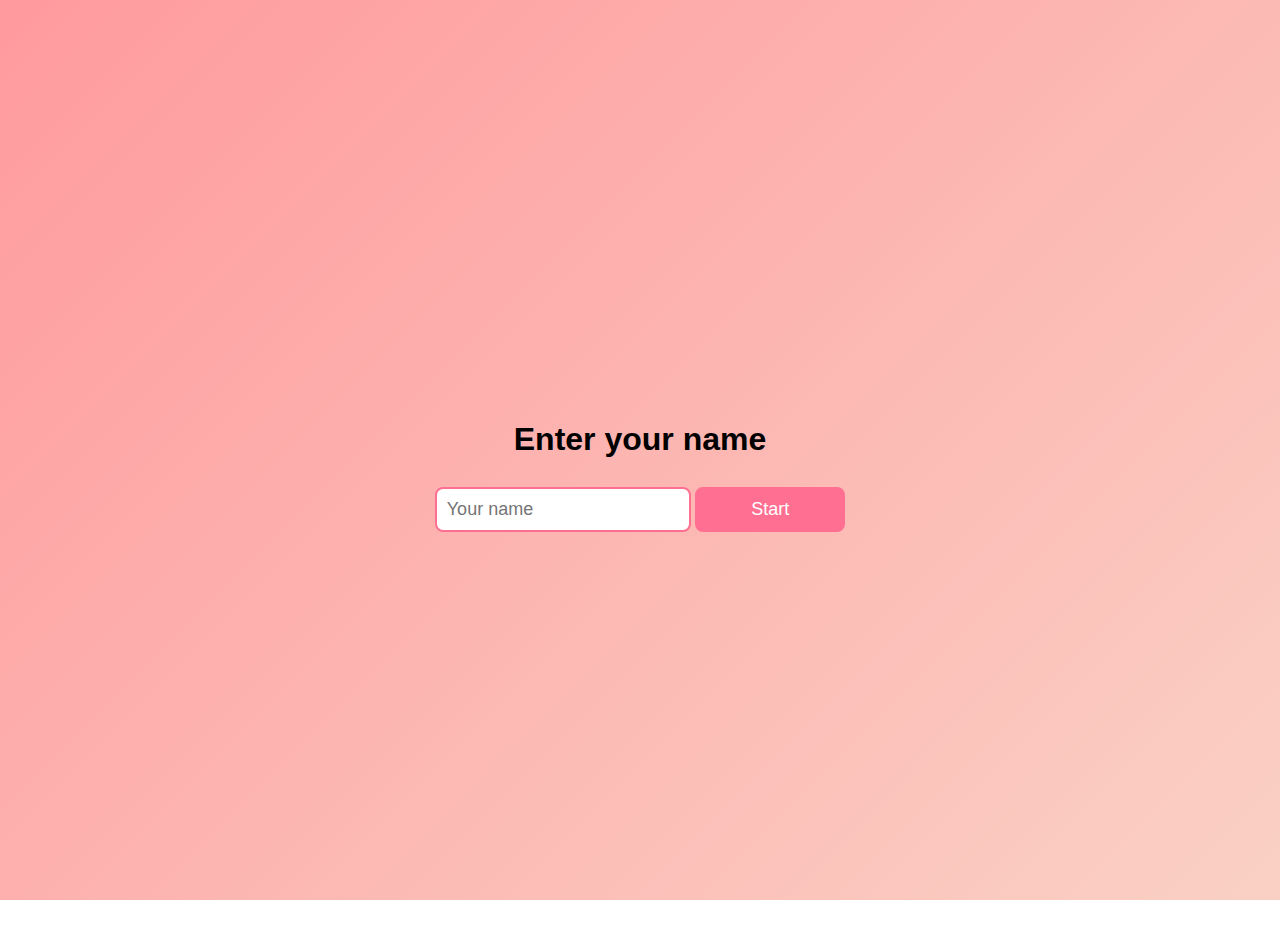
<file: index.html>
<!DOCTYPE html>
<html lang="en">
<head>
<meta charset="UTF-8" />
<meta name="viewport" content="width=device-width, initial-scale=1" />
<title>Birthday Surprise</title>
<link rel="stylesheet" href="style.css" />
</head>
<body>

<div id="content">
  <div id="name-input-section">
    <h1>Enter your name</h1>
    <input type="text" id="name-input" placeholder="Your name" />
    <input type="button" id="name-submit" value="Start" />
  </div>

  <div id="greeting">
    <h2>My pretty bro, <span id="name-display"></span>!</h2>
  </div>

  <div id="balloon-game">
    <h3>Pop 8 balloons 🎈🎈🎈</h3>
    <div id="pop-count">Balloons popped: 0 / 8</div>
    <div id="balloons-container"></div>
  </div>

  <div id="wish-input">
    <h3>Enter your birthday wish</h3>
    <input type="text" id="wish-text" placeholder="Your wish here..." />
    <input type="button" id="wish-submit" value="Submit Wish" />
  </div>

  <div id="final-message">
    <h2>You are a special person!</h2>
    <p>Your wish is: <b><span id="wish-display"></span></b></p>
    <p>I’m not a god, but your wish becomes true!</p>
    <h3>Happy Birthday my lovely brother <span id="final-name"></span>!</h3>
    <div class="poem">
      <p>"May your days be bright, and your heart light,</p>
      <p>With laughter and joy from morning to night.</p>
      <p>You’re cherished, loved, in every way,</p>
      <p>Wishing you happiness every day."</p>
    </div>
    <div>🎈🎉🎊🎂✨</div>
    <div id="sprinklers">🌟🌟🌟🌟🌟</div>
  </div>
</div>

<audio id="bg-music" src="https://drive.google.com/uc?export=download&id=1-2CafQZJPfTYLAyZtlLyR3bXTPXHHAzO" loop></audio>

<script src="script.js"></script>
</body>
</html>
</file>
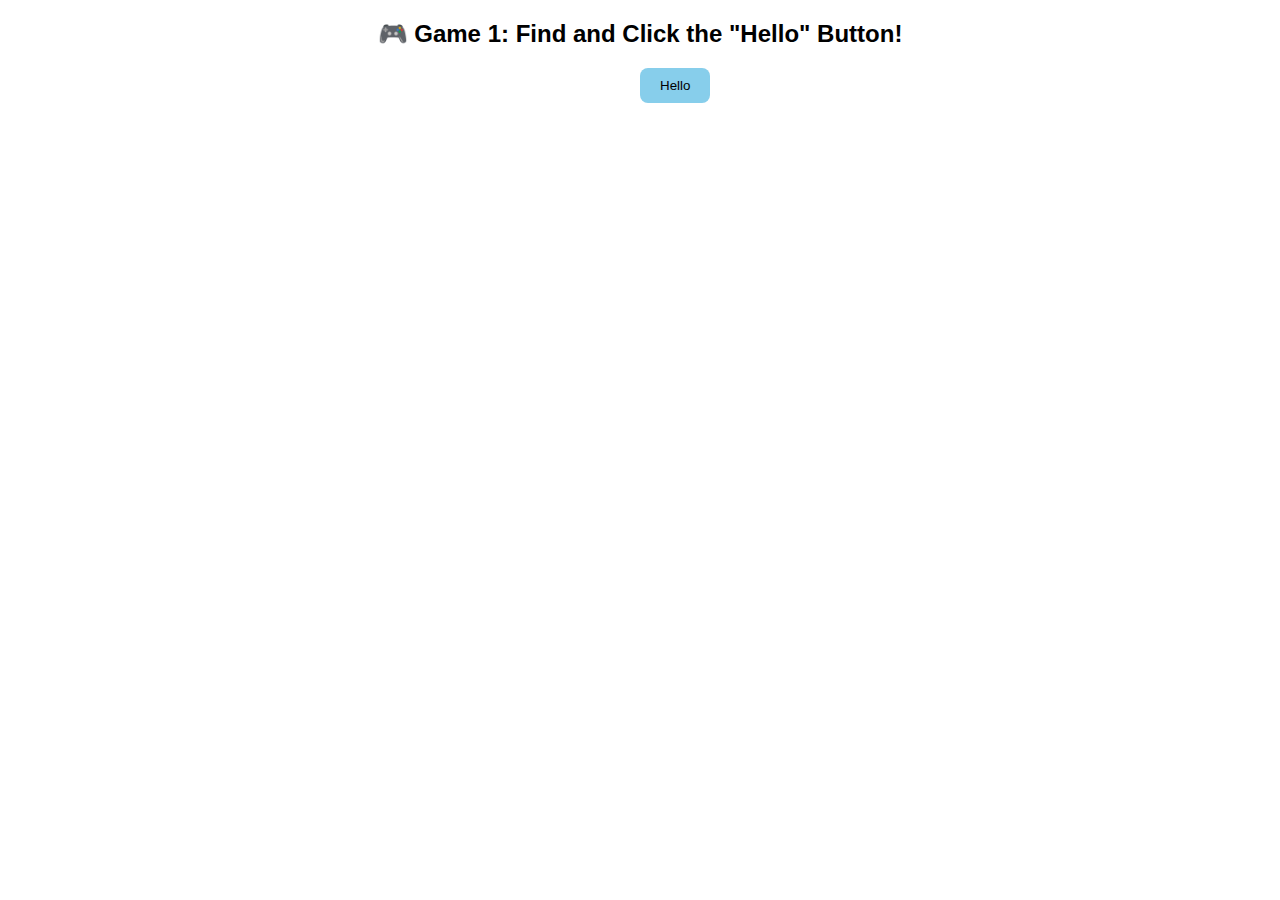
<file: game1.html>
<!DOCTYPE html>
<html>
<head>
  <title>Game 1 - Find Hello</title>
  <style>
    body { text-align:center; font-family:Arial; }
    #helloBtn {
      position:absolute; 
      padding:10px 20px; 
      background:skyblue; 
      border:none; 
      border-radius:8px;
      cursor:pointer;
    }
  </style>
</head>
<body>
  <h2>🎮 Game 1: Find and Click the "Hello" Button!</h2>
  <button id="helloBtn">Hello</button>

  <script>
    let clicks = 0;
    const btn = document.getElementById("helloBtn");

    btn.onclick = function(){
      clicks++;
      if(clicks < 3){
        btn.style.top = Math.random() * 80 + "%";
        btn.style.left = Math.random() * 80 + "%";
      } else {
        window.location.href = "game2.html"; // Redirect after 2 clicks
      }
    };
  </script>
</body>
</html>
</file>
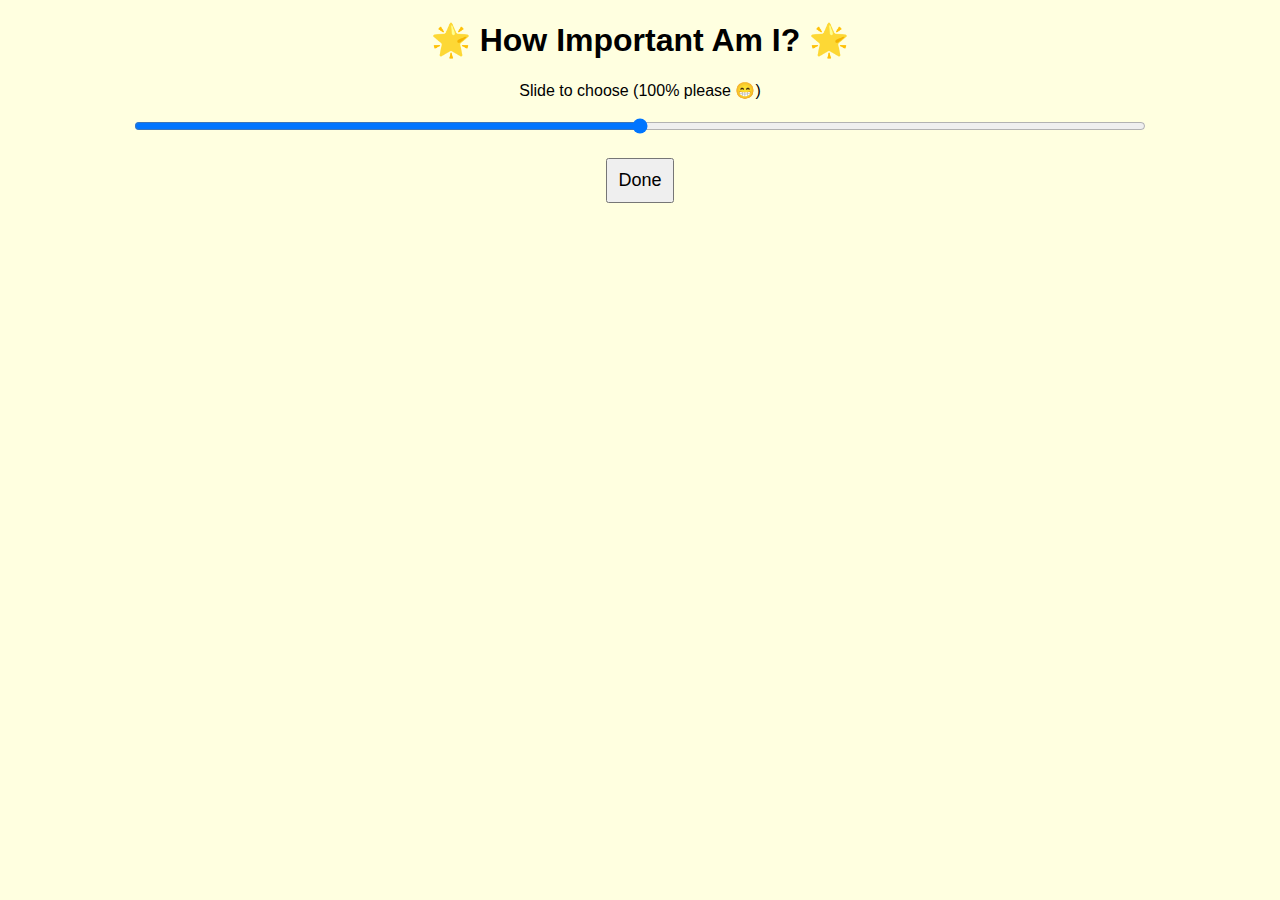
<file: game2.html>
<!DOCTYPE html>
<html>
<head>
  <meta charset="UTF-8">
  <title>Game 2</title>
  <style>
    body { text-align:center; background: lightyellow; font-family: Arial; }
    input { width: 80%; }
    button { margin-top: 20px; padding: 10px; font-size: 18px; }
  </style>
</head>
<body>
  <h1>🌟 How Important Am I? 🌟</h1>
  <p>Slide to choose (100% please 😁)</p>
  <input type="range" min="0" max="100" value="50" id="range">
  <br>
  <button onclick="go()">Done</button>

  <script>
    function go(){
      setTimeout(()=>{ window.location.href="game3.html"; }, 1000);
    }
  </script>
</body>
</html>
</file>
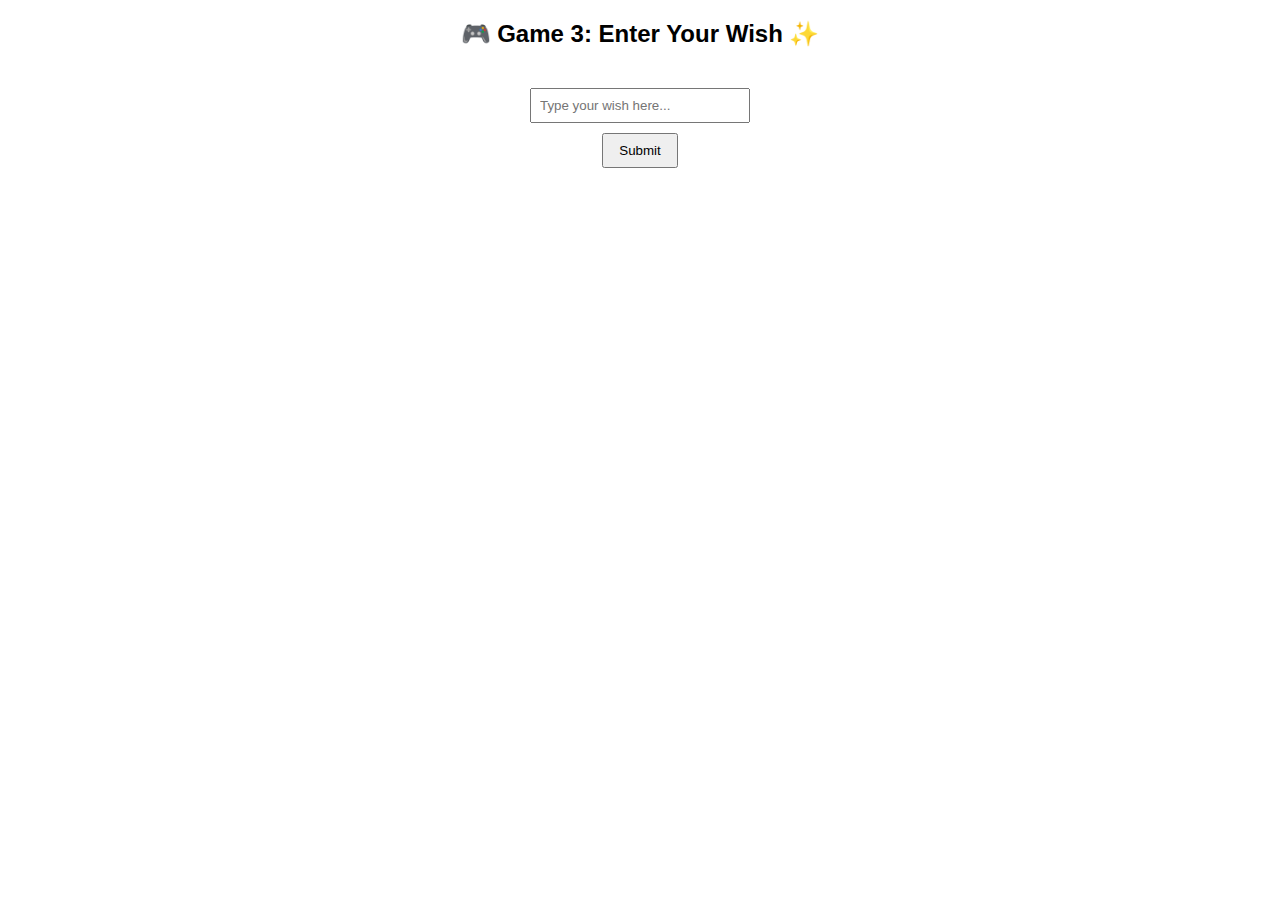
<file: game3.html>
<!DOCTYPE html>
<html>
<head>
  <title>Game 3 - Make a Wish</title>
  <style>
    body { text-align:center; font-family:Arial; }
    input { padding:8px; width:200px; margin-top:20px; }
    button { padding:8px 15px; margin-top:10px; }
  </style>
</head>
<body>
  <h2>🎮 Game 3: Enter Your Wish ✨</h2>
  <input type="text" id="wish" placeholder="Type your wish here...">
  <br>
  <button onclick="submitWish()">Submit</button>
  <p id="response"></p>

  <script>
    function submitWish(){
      const wish = document.getElementById("wish").value;
      if(wish){
        document.getElementById("response").innerHTML = 
        "🌟 Your wish is too special because <b>you are special</b>. 💝 I am not God but I hope God will listen 🙏";
        setTimeout(()=>{ window.location.href="final.html"; },5000);
      }
    }
  </script>
</body>
</html>
</file>
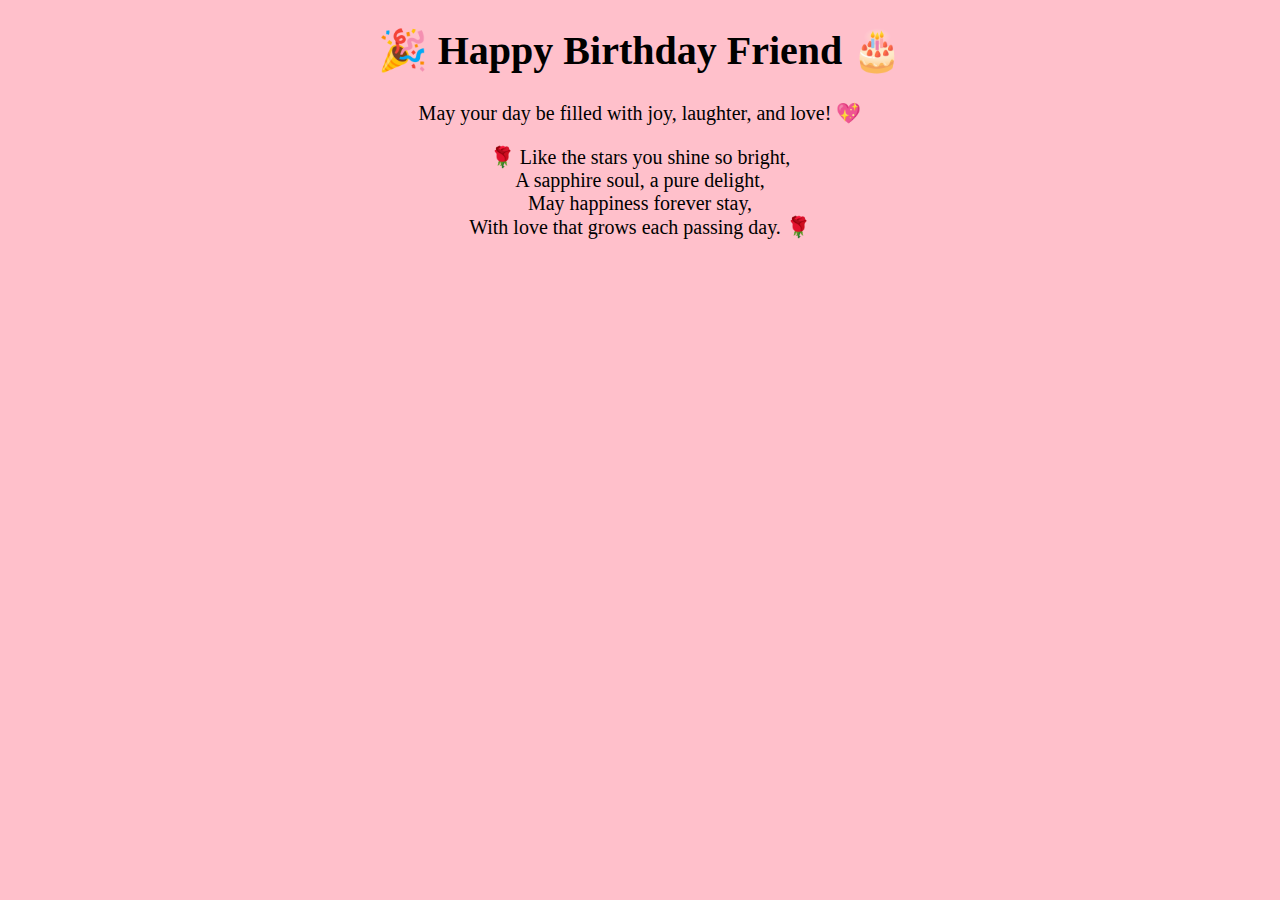
<file: wish.html>
<!DOCTYPE html>
<html>
<head>
  <meta charset="UTF-8">
  <title>Happy Birthday!</title>
  <style>
    body { text-align:center; background: pink; font-family: cursive; overflow:hidden; }
    h1 { font-size: 40px; }
    p { font-size: 20px; }
  </style>
</head>
<body>
  <h1>🎉 Happy Birthday <span id="name"></span> 🎂</h1>
  <p>May your day be filled with joy, laughter, and love! 💖</p>
  <p>
    🌹 Like the stars you shine so bright,<br>
    A sapphire soul, a pure delight,<br>
    May happiness forever stay,<br>
    With love that grows each passing day. 🌹
  </p>

  <script>
    document.getElementById("name").innerText = localStorage.getItem("bdayName") || "Friend";

    // Confetti effect
    for(let i=0; i<30; i++){
      let conf = document.createElement("div");
      conf.innerText = "🎉";
      conf.style.position="absolute";
      conf.style.left = Math.random()*100 + "vw";
      conf.style.top = "-50px";
      conf.style.fontSize="24px";
      conf.style.animation = "fall 4s linear infinite";
      conf.style.animationDelay = (Math.random()*5)+"s";
      document.body.appendChild(conf);
    }
  </script>

  <style>
    @keyframes fall {
      to { transform: translateY(110vh); }
    }
  </style>
</body>
</html>
</file>
<file: style.css>
body, html {
  margin: 0; padding: 0; height: 100%; width: 100%;
  font-family: 'Segoe UI', Tahoma, Geneva, Verdana, sans-serif;
  background: linear-gradient(135deg, #ff9a9e 0%, #fad0c4 99%, #fad0c4 100%);
  overflow-x: hidden;
  text-align: center;
  user-select: none;
}
#content {
  padding: 20px;
  height: 100vh;
  display: flex;
  flex-direction: column;
  justify-content: center;
  align-items: center;
  position: relative;
}
input[type="text"], input[type="button"] {
  font-size: 18px;
  padding: 10px;
  margin: 8px 0;
  border-radius: 8px;
  border: 2px solid #ff6f91;
}
input[type="button"] {
  background-color: #ff6f91;
  color: white;
  cursor: pointer;
  transition: background-color 0.3s ease;
  width: 150px;
}
input[type="button"]:hover {
  background-color: #ee5577;
}
#greeting, #balloon-game, #wish-input, #final-message {
  display: none;
}
#balloons-container {
  position: relative;
  width: 100vw;
  height: 350px;
  margin-top: 30px;
  overflow: hidden;
}
.balloon {
  position: absolute;
  width: 50px;
  height: 70px;
  background: radial-gradient(circle at 30% 30%, #ff6f91, #ff4a68);
  border-radius: 50% 50% 50% 50% / 60% 60% 40% 40%;
  cursor: pointer;
  animation: floatUp linear forwards;
  box-shadow: 0 0 8px rgba(255, 111, 145, 0.6);
}
@keyframes floatUp {
  from { transform: translateY(350px); opacity: 1; }
  to { transform: translateY(-150px); opacity: 0; }
}
#sprinklers {
  font-size: 40px;
  color: #ff4081;
  animation: sprinkle 1s ease-in-out infinite alternate;
  margin-top: 20px;
}
@keyframes sprinkle {
  0% {opacity: 1;}
  100% {opacity: 0.6;}
}
.poem {
  font-style: italic;
  color: #a83279;
  margin: 15px 0;
  max-width: 400px;
  }
</file>
